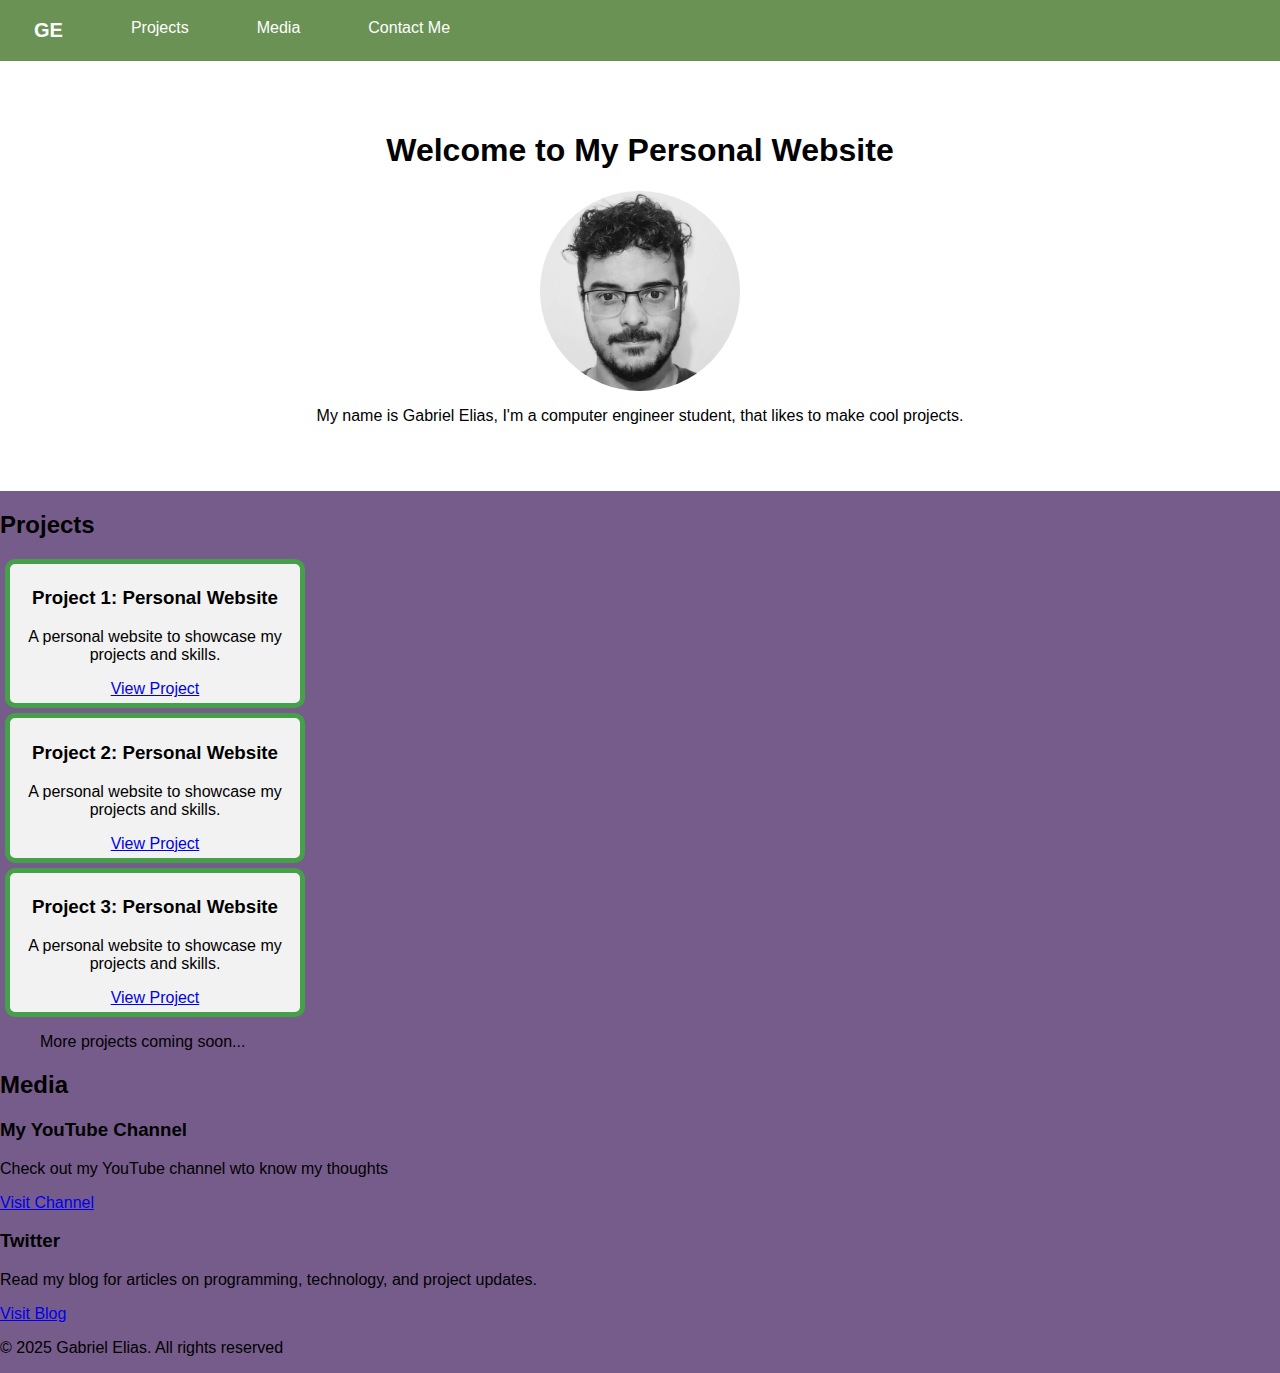
<file: gabriel-elias08/index.html>
<!DOCTYPE html>
<html lang="en">
<head>
    <meta charset="UTF-8">
    <meta name="viewport" content="width=device-width, initial-scale=1.0">
    <title>Gabriel Elias</title>
    <link rel="stylesheet" href="css/main.css">
</head>
<body>
    <header>
        <ul class="navbar">
            <li><a class="logo" href="default.asp">GE</a></li>
            <li><a class="btn" href="#projects">Projects</a></li>
            <li><a class="btn" href="#media">Media</a></li>
            <li><a class="btn" href="contact.asp">Contact Me</a>
            <div class="modal">
                <div class="content">
                    <div class="modal-header">
                        
                    </div>
                 </div>
            </div></li>
            
        </ul>
    </header>
    <main>
        <div class="banner">
            <h1>Welcome to My Personal Website</h1>
        <section>
            <!-- Introduction Section -->
             <img class="image" src="img/perfil.jpg" alt="Gabriel Elias" width="200" height="200">
            <p>My name is Gabriel Elias, I'm a computer engineer student, that likes to make cool projects.</p>
        </section>
        </div> 

        <section>
            <!-- Projects Section -->
            <h2 id="#projects">Projects</h2>
            <div class="project">
                <h3>Project 1: Personal Website</h3>
                <p>A personal website to showcase my projects and skills.</p>
                <a href="...index.html">View Project</a>
            </div>
            <div class="project">
                <h3>Project 2: Personal Website</h3>
                <p>A personal website to showcase my projects and skills.</p>
                <a href="...index.html">View Project</a>
            </div>
            <div class="project">
                <h3>Project 3: Personal Website</h3>
                <p>A personal website to showcase my projects and skills.</p>
                <a href="...index.html">View Project</a>
            </div>
            <ul>
                <p>More projects coming soon...</p>
            </ul>
        </section>

        <section>
            <!-- Media Section -->
            <h2 id="#media">Media</h2>
            <div class="media-item">
                <h3>My YouTube Channel</h3>
                <p>Check out my YouTube channel wto know my thoughts</p>
                <a href="hhttps://www.youtube.com/@elisios08">Visit Channel</a>
            </div>
            <div class="Twitter">
                <h3>Twitter</h3>
                <p>Read my blog for articles on programming, technology, and project updates.</p>
                <a href="https://medium.com/">Visit Blog</a>
            </div>
        </section>
    </main>
    <footer>
        <p>&copy; 2025 Gabriel Elias. All rights reserved</p>
    </footer>
</body>
</html>
</file>
<file: gabriel-elias08/css/main.css>
* {
  box-sizing: border-box;
}
body {
  font-family: Arial, sans-serif;
  margin: 0;
  padding: 0;
  background-color: #765c8b;
}
ul.navbar {
  list-style-type: none;
  margin: 0;
  padding: 0;
  overflow: hidden;
  background-color: #6a9255;
}
ul.navbar li {
  float: left;
}
ul.navbar li a {
  border: none;
  color: white;
  padding: 15px 32px;
  text-align: center;
  text-decoration: none;
  display: inline-block;
  font-size: 16px;
  margin: 4px 2px;
  cursor: pointer;
}
ul.navbar li a.logo {
  font-size: 20px;
  font-weight: bold;
}
ul.navbar li a:hover {
  background-color: #915679;
}
div.banner {
  text-align: center;
  padding: 50px;
  background-color: #ffffff;
  color: rgb(0, 0, 0);
}
div.project {
  padding: 5px;
  background-color: #f2f2f2;
  width: 300px;
  height: auto;
  margin: 5px;
  border-radius: 10px;
  border: #45a049 5px solid;
  text-align: center;
}
img.image {
  max-width: 100%;
  height: auto;
  border-radius: 50% ;
  display: block;
  margin-left: auto;
  margin-right: auto;
}
img.image:hover{
  border: #6a9255 5px solid;
}
button.primary {
  background-color: #4CAF50; /* Green */
  border: none;
  color: white;
  padding: 15px 32px;
  text-align: center;
  text-decoration: none;
  display: inline-block;
  font-size: 16px;
  margin: 4px 2px;
  cursor: pointer;
}
button.primary:hover {
  background-color: #45a049;
}
</file>
